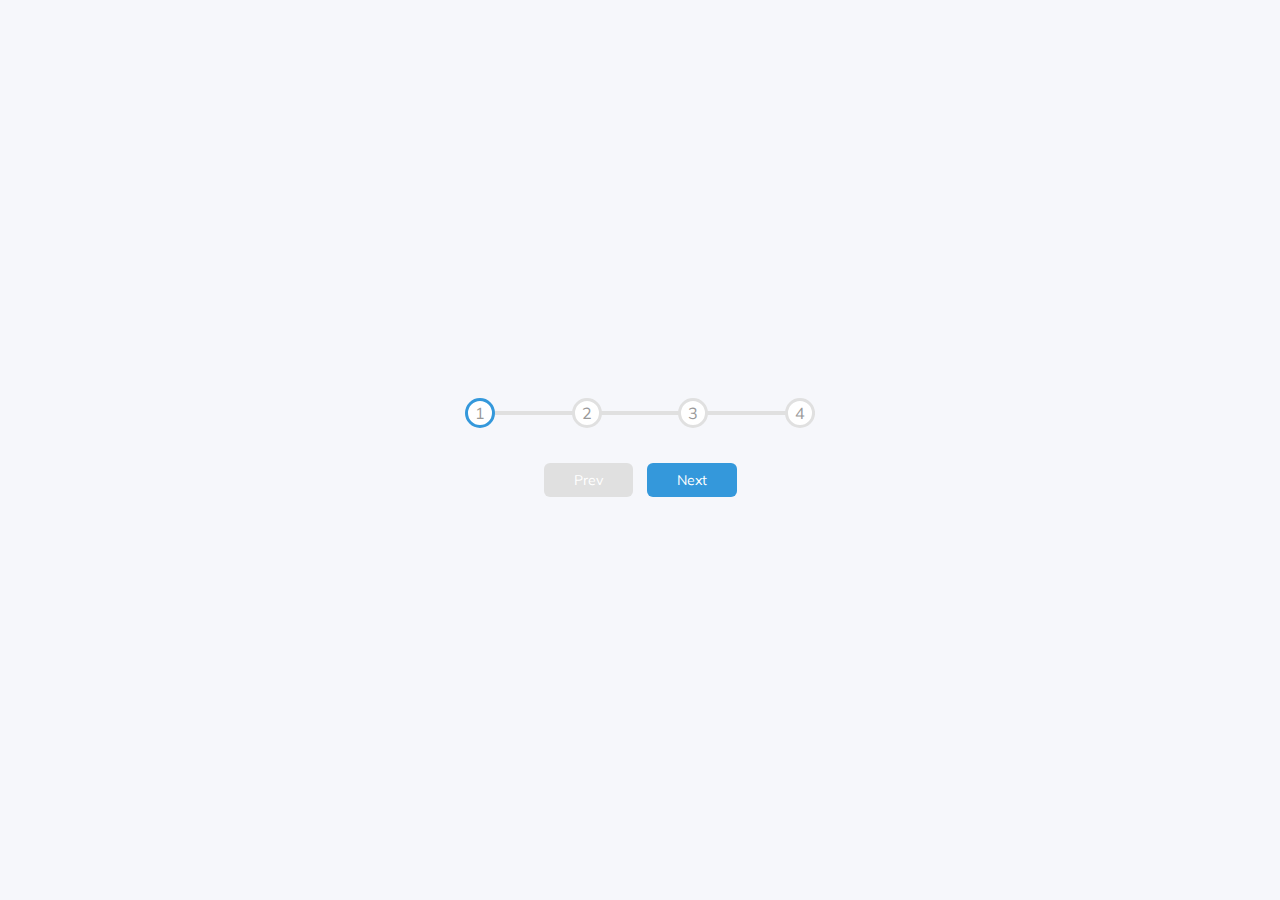
<file: progresssteps.html>
<!DOCTYPE html>
<html lang="en">
<head>
    <meta charset="UTF-8">
    <meta name="viewport" content="width=device-width, initial-scale=1.0">
    <!-- <link rel="stylesheet" href="https://cdnjs.cloudflare.com/ajax/libs/font-awesome/5.15.3/css/all.min.css"> -->
    <link rel="stylesheet" href="assets/css/day2.css">
    <title>Progress Steps</title>
</head>
<body>
    <div class="container">
        <div class="progress-container">
            <div class="progress" id="progress"></div>
            <div class="circle active">1</div>
            <div class="circle">2</div>
            <div class="circle">3</div>
            <div class="circle">4</div>
        </div>
        <button class="btn" id="prev" disabled>Prev</button>
        <button class="btn" id="next">Next</button>
    </div>

    <script src="assets/js/day2.js"></script>
</body>
</html>
</file>
<file: assets/css/day2.css>
@import url('https://fonts.googleapis.com/css2?family=Muli&display=swap');


:root {
    --line-border-fill: #3498db;
    --line-border-empty: #e0e0e0;
}
* {
    box-sizing: border-box;
}

body {
    background-color: #f6f7fb;
    font-family: 'Muli', sans-serif;
    display: flex;
    align-items: center;
    justify-content: center;
    height: 100vh;
    overflow: hidden;
    margin: 0;
}

.container {
    text-align: center;
}

.progress-container {
    display: flex;
    justify-content: space-between;
    position: relative;
    margin-bottom: 30px;
    max-width:  100%;
    width: 350px;
}

.progress-container:before {
    content: '';
    background-color: var(--line-border-empty);
    position: absolute;
    top: 50%;
    left: 0;
    transform: translateY(-50%);
    height: 4px;
    width: 100%;
    z-index: -1;
}

.progress {
    background-color: var(--line-border-fill);
    position: absolute;
    top: 50%;
    left: 0;
    transform: translateY(-50%);
    height: 4px;
    width: 0%;
    z-index: -1;
    transition: .4s ease;
}

.circle {
    background-color: #fff;
    color: #999;
    border-radius: 50%;
    height: 30px;
    width: 30px;
    display: flex;
    align-items: center;
    justify-content: center;
    border: 3px solid var(--line-border-empty);
    transition: .4s ease;
}

.circle.active {
    border-color: var(--line-border-fill);
}

.btn {
    background-color: var(--line-border-fill);
    color: #fff;
    border: 0;
    border-radius: 6px;
    cursor: pointer;
    font-family: inherit;
    padding: 8px 30px;
    margin: 5px;
    font-size: 14px;
}

.btn:active {
    transform: scale(0.98);
}

.btn:focus {
    outline: 0;
}

.btn:disabled {
    background-color: var(--line-border-empty);
    cursor: not-allowed;
}
</file>
